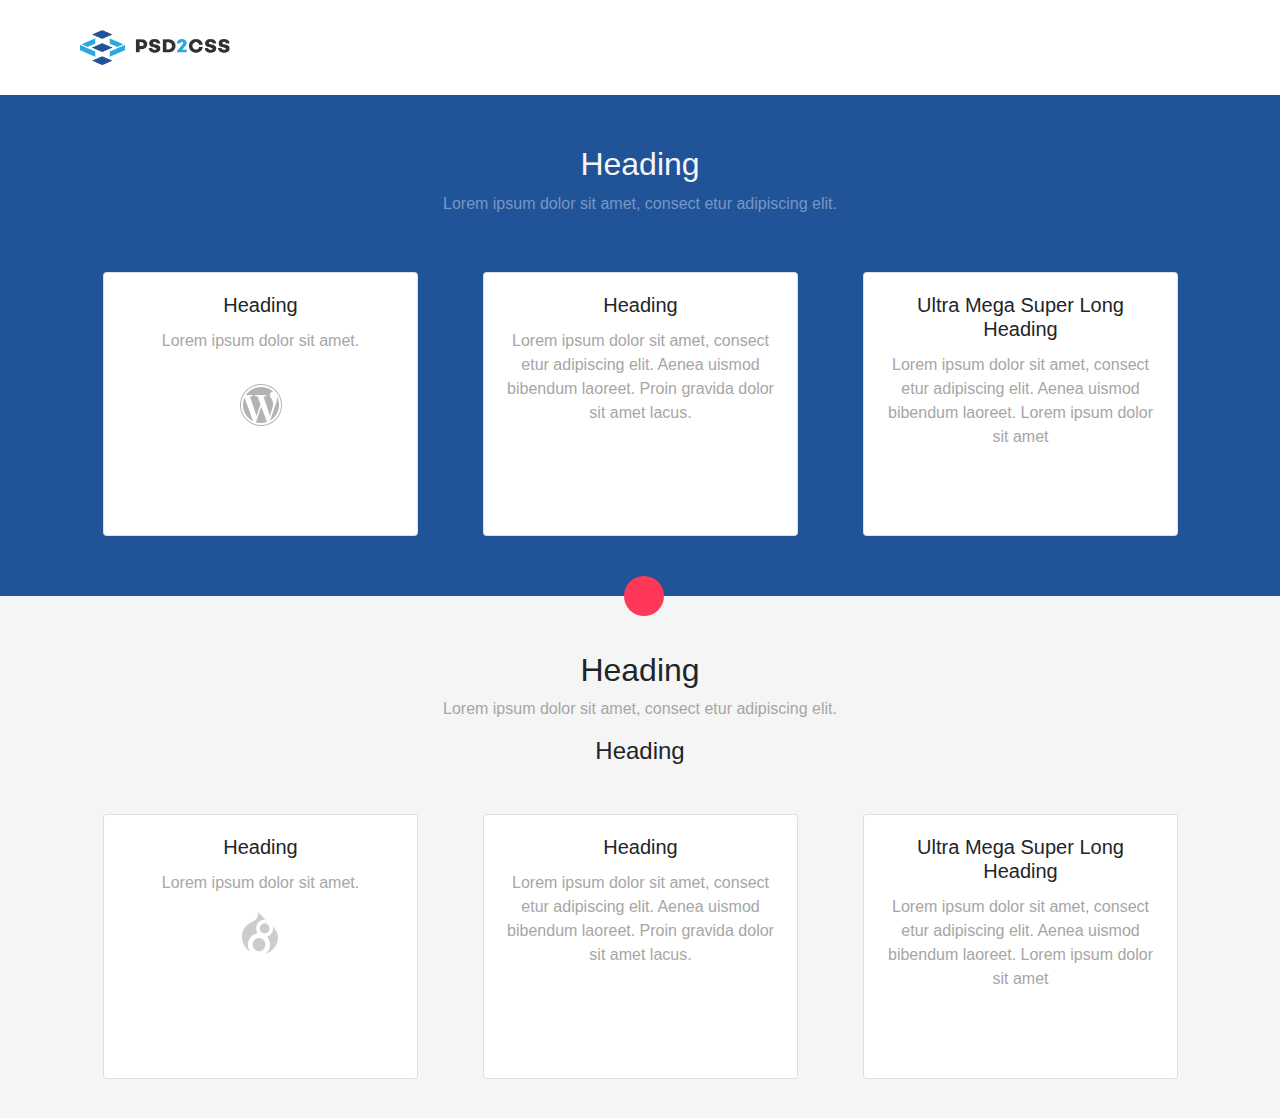
<file: Projects/HTML & CSS/First Template/index.html>
<!DOCTYPE html>
<html>
  <head>
    <meta charset="utf-8" />
    <title>Zadanie</title>
    <meta name="viewport" content="width=device-width, initial-scale=1" />
    <link
      rel="stylesheet"
      href="https://maxcdn.bootstrapcdn.com/bootstrap/4.5.2/css/bootstrap.min.css"
    />
    <link rel="stylesheet" href="styles.css">
  </head>
  <body > 
    <div class="container">
        <div class="row">
            <div class="side side-left">
                <img src="logo.png" alt="logo"/>
            </div>
        </div>
    </div>
</nav>
<section id="section-1">
<div class="container">
    <div class="title">
<h2 id="heading-1">Heading</h2>
<p class="blueParagraph">Lorem ipsum dolor sit amet, consect etur adipiscing elit.</p>
    </div>
<div class="row">
    <div class="col-12 col-md-6 col-lg-4">
        <div class="card text-center">
            <div class="card-body">
                <h5 class="card-title">Heading</h5>
                <p class="greyParagraph">Lorem ipsum dolor sit amet.</p>
                <img src="wordpress-logo.png" alt="logo Wordpress">
            </div>
        </div>
    </div>

    <div class="col-12 col-md-6 col-lg-4">
        <div class="card text-center">
            <div class="card-body">
                <h5 class="card-title">Heading</h5>
                <p class="greyParagraph">Lorem ipsum dolor sit amet, consect etur adipiscing elit.
                    Aenea uismod bibendum laoreet. Proin gravida dolor sit amet lacus.
                </p>
            </div>
        </div>
    </div>
    <div class="col-12 col-md-6 col-lg-4">
        <div class="card text-center">
            <div class="card-body">
                <h5 class="card-title">Ultra Mega Super Long Heading</h5>
                <p class="greyParagraph">Lorem ipsum dolor sit amet, consect etur adipiscing elit.
                    Aenea uismod bibendum laoreet. Lorem ipsum dolor sit amet </p>
            </div>
        </div>
    </div>
</div>
</section>
<section id="section-2">
<div class="container" >
    <div class="title">
<h2>Heading</h2>
<p class="greyParagraph">Lorem ipsum dolor sit amet, consect etur adipiscing elit.</p>
<h4>Heading</h4>
    </div>
<div class="row">
    <div class="col-12 col-md-6 col-lg-4">
        <div class="card text-center">
            <div class="card-body">
                <h5 class="card-title">Heading</h5>
                <p class="greyParagraph">Lorem ipsum dolor sit amet.</p>
                <img src="eight-logo.png" alt="logo eight">
            </div>
        </div>
    </div>
    <div class="col-12 col-md-6 col-lg-4">
        <div class="card text-center">
            <div class="card-body">
                <h5 class="card-title">Heading</h5>
                <p class="greyParagraph">Lorem ipsum dolor sit amet, consect etur adipiscing elit.
                    Aenea uismod bibendum laoreet. Proin gravida dolor sit amet lacus.
                </p>
            </div>
        </div>
    </div>
    <div class="col-12 col-md-6 col-lg-4">
        <div class="card text-center">
            <div class="card-body">
                <h5 class="card-title">Ultra Mega Super Long Heading</h5>
                <p class="greyParagraph">Lorem ipsum dolor sit amet, consect etur adipiscing elit.
                    Aenea uismod bibendum laoreet. Lorem ipsum dolor sit amet </p>
            </div>
        </div>
    </div>
</div>
</section>
  </body>
</html>
</file>
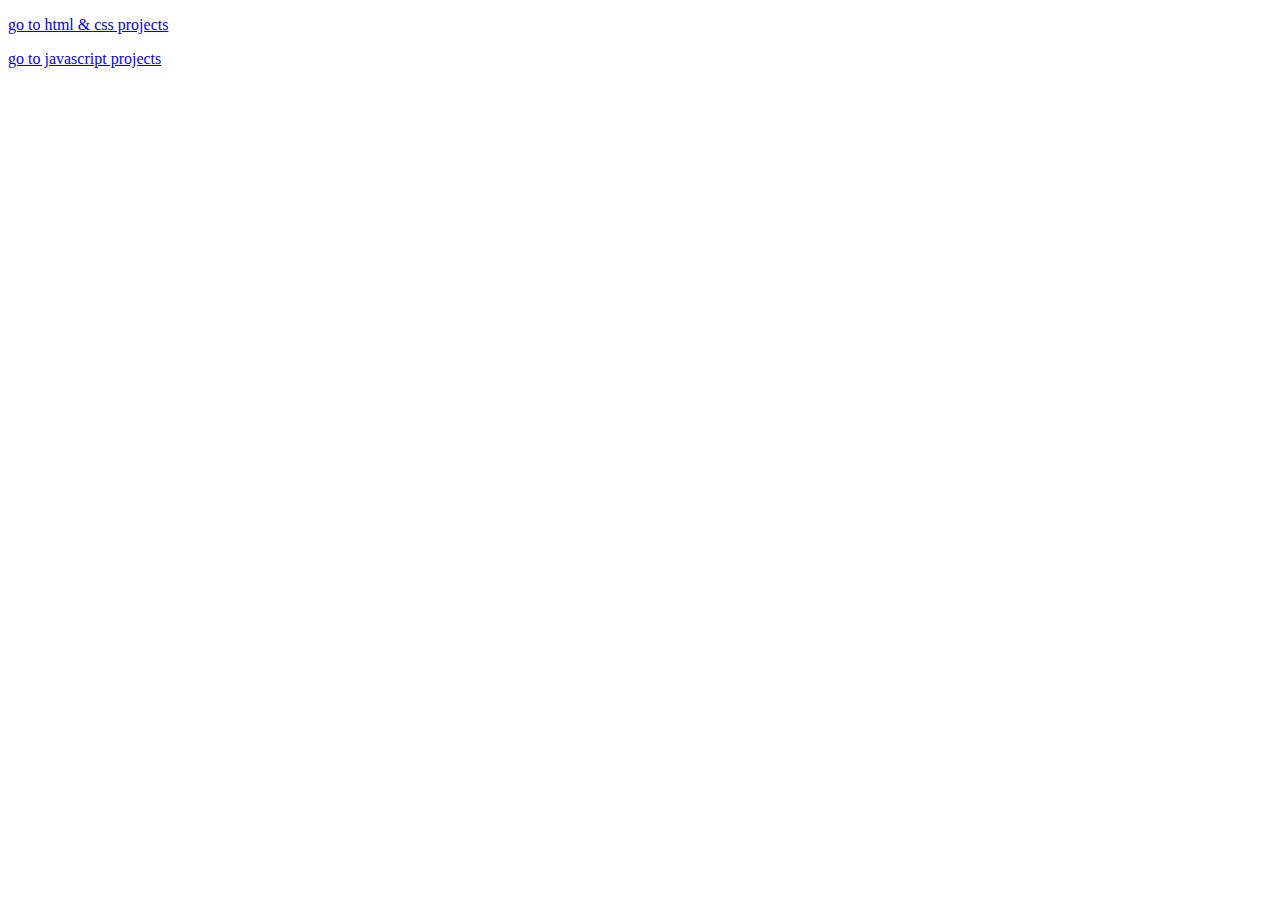
<file: Projects/projects.html>
<!DOCTYPE html>
<html lang="en">
  <head>
    <meta charset="UTF-8" />
    <meta name="viewport" content="width=device-width, initial-scale=1.0" />
    <title>Document</title>
  </head>
  <body>
    <p><a href="./HTML&CSS/html&css_projects.html">go to html & css projects</a></p>
    <p><a href="./JavaScript/javascript_projects.html">go to javascript projects</a></p>

  </body>
</html>
</file>
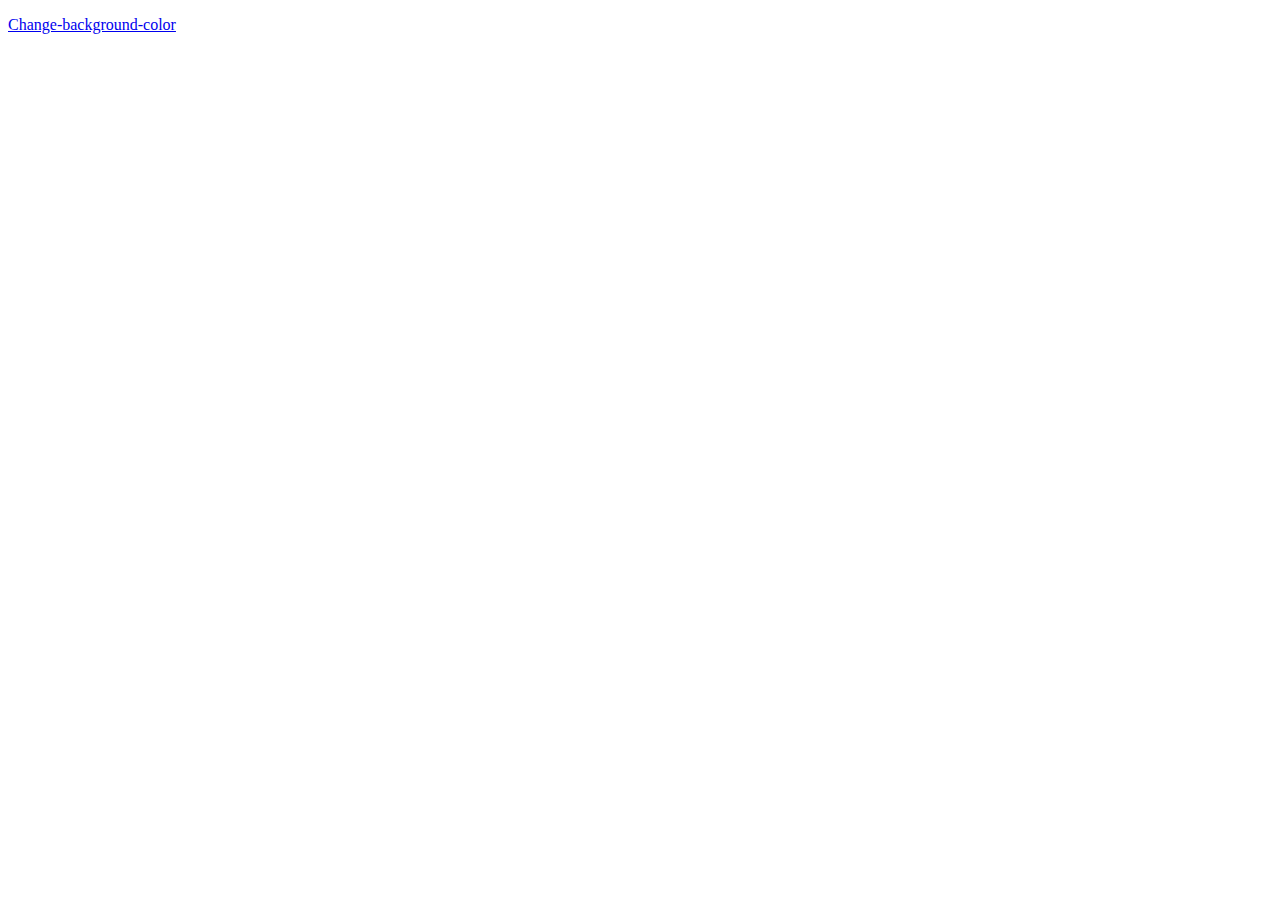
<file: Projects/JavaScript/javascript_projects.html>
<!DOCTYPE html>
<html lang="en">
  <head>
    <meta charset="UTF-8" />
    <meta name="viewport" content="width=device-width, initial-scale=1.0" />
    <title>Document</title>
  </head>
  <body>
    <p><a href="./Change-background-color/index.html">Change-background-color</a></p>
  

  </body>
</html>
</file>
<file: Projects/HTML & CSS/First Template/styles.css>
* {
  margin: 0px;
  padding: 0px;
  font-family: "Verdana", sans-serif;
}

.side-left img {
  width: 150px;
  padding-top: 10px;
  padding-bottom: 10px;
  margin: 20px 10px;
}

#heading-1 {
  color: rgb(245, 245, 245);
  padding-top: 50px;
}

.blueParagraph {
  color: rgb(118, 151, 197);
}

.greyParagraph {
  color: rgb(166, 166, 166);
}

#section-1 {
  background-color: rgb(33, 83, 152);
  padding-bottom: 70px;
}

#section-2 {
  background-color: rgb(245, 245, 245);
  padding-top: 15px;
  padding-bottom: 50px;
}

.title {
  text-align: center;
}

#section-2::before {
  background-color: rgb(255, 56, 89);
  position: relative;
  bottom: 35px;
  left: calc(50% - 1em);
  content: "";
  display: block;
  border-radius: 50%;
  width: 40px;
  height: 40px;
}

.card {
  width: 90%;
  height: 90%;
  display: flex;
  flex-direction: column;
  align-content: space-between;
  margin: 40px 18px;
}
</file>
